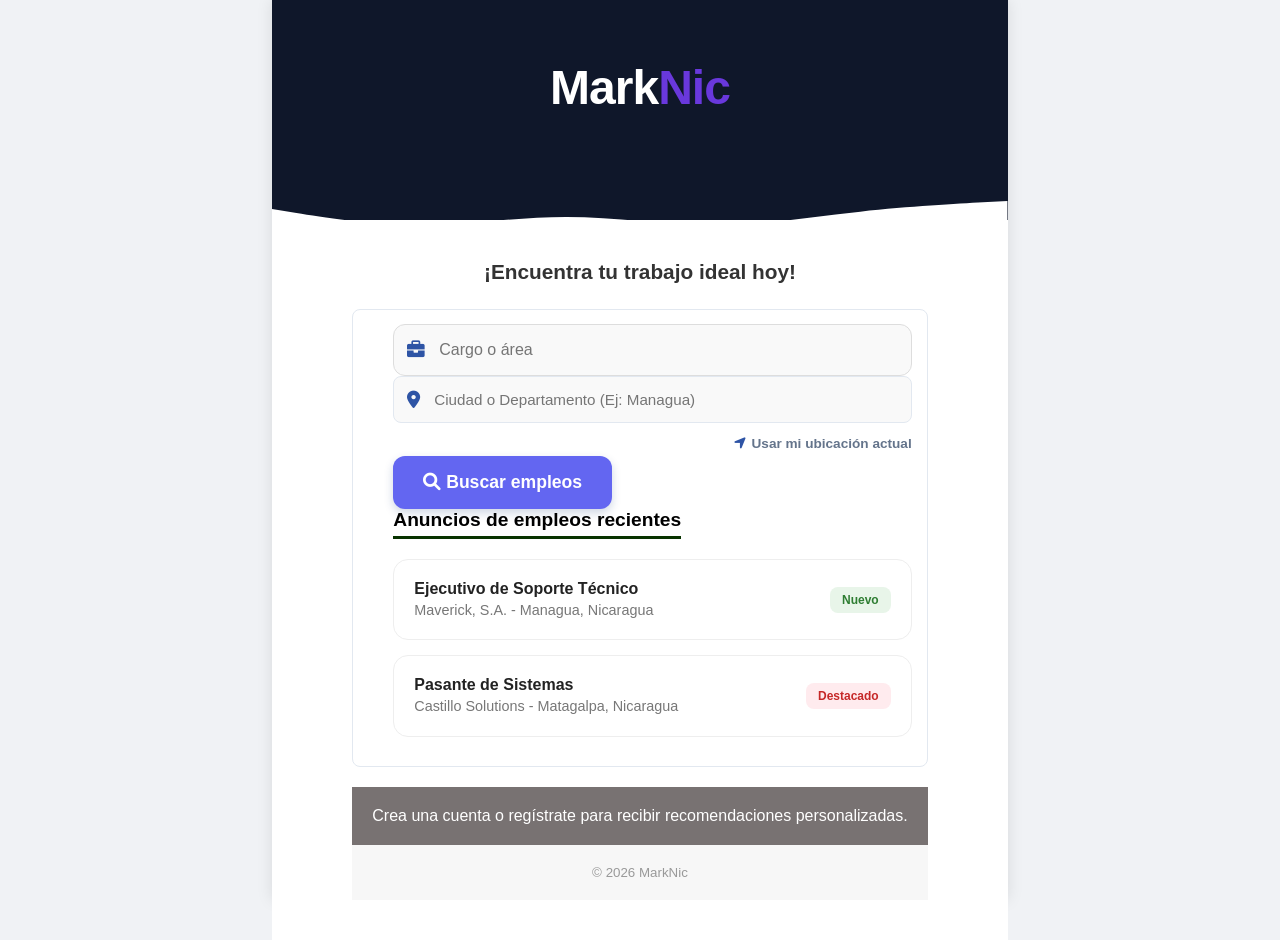
<file: index.html>
<html lang="es">

<head>
    <meta charset="UTF-8">
    <meta name="viewport" content="width=device-width, initial-scale=1.0">
    <title>MarkNic - Encuentra tu Empleo</title>
    <link rel="stylesheet" href="index.css">
    <link rel="stylesheet" href="https://cdnjs.cloudflare.com/ajax/libs/font-awesome/6.0.0-beta3/css/all.min.css">
</head>

<body>

    <div class="card-container">

        <div class="top-section">
            <div class="header-content">
                <h1 class="marknic-logo">
                    <span class="text-white">Mark</span><span class="text-purple">Nic</span>
                </h1>
            </div>

            <div class="curve-divider">
                <svg viewBox="0 0 1440 320" preserveAspectRatio="none">
                    <path fill="#ffffff"
                        d="M0,192L48,208C96,224,192,256,288,256C384,256,480,224,576,224C672,224,768,256,864,256C960,256,1056,224,1152,202.7C1248,181,1344,171,1392,165.3L1440,160L1440,320L1392,320C1344,320,1248,320,1152,320C1056,320,960,320,864,320C768,320,672,320,576,320C480,320,384,320,288,320C192,320,96,320,48,320L0,320Z">
                    </path>
                </svg>
            </div>
        </div>

        <div class="main-content">
            <h6 class="section-title">¡Encuentra tu trabajo ideal hoy!</h6>

            <form class="search-form" id="formBusqueda">

                <div class="search-inputs">
                    <div class="input-group">
                        <i class="fa fa-briefcase input-icon"
                            style="position: absolute; left: 14px; top: 20%; transform: translateY(-50%); color: #2e54a5; font-size: 1.1rem;"></i></i>
                        <input type="text" id="cargo" placeholder="Cargo o área" required="" </div>

                        <div style="width: 100%;">
                            <div style="position: relative; width: 100%;">
                                <i class="fas fa-map-marker-alt"
                                    style="position: absolute; left: 14px; top: 50%; transform: translateY(-50%); color: #2e54a5; font-size: 1.1rem;"></i>

                                <input type="text" id="lugar" placeholder="Ciudad o Departamento (Ej: Managua)" required
                                    autocomplete="off" oninput="filtrarDepartamentos()"
                                    style="width: 100%; padding: 14px 15px 14px 40px; border: 1px solid #e2e8f0; border-radius: 8px; box-sizing: border-box; font-size: 0.95rem; outline: none;">

                                <ul id="sugerencias-lista"
                                    style="display: none; position: absolute; top: 100%; left: 0; right: 0; background: white; border: 1px solid #e2e8f0; border-radius: 8px; max-height: 180px; overflow-y: auto; z-index: 1000; list-style: none; padding: 0; margin: 5px 0 0 0; box-shadow: 0 10px 15px -3px rgba(0,0,0,0.1);">
                                </ul>
                            </div>

                            <button type="button" onclick="obtenerUbicacion()"
                                style="background: transparent; color: #64748b; border: none; padding: 5px 0; margin-top: 8px; font-size: 0.85rem; font-weight: 600; cursor: pointer; width: 100%; display: flex; justify-content: flex-end; align-items: center; gap: 6px; transition: 0.3s;">
                                <i class="fas fa-location-arrow" style="color: #2e54a5;"></i> Usar mi ubicación actual
                            </button>
                        </div>


                    </div>
                    <div>
                    <button type="button" class="search-button" onclick="validarYEnviar()">
                        <i class="fa fa-search"></i> Buscar empleos
                    </button>
                    </div>
            </form>

            <div class="extra-content">
                <div class="recent-jobs">
                    <h3>Anuncios de empleos recientes</h3>

                    <div class="job-card">
                        <div class="job-info">
                            <a href="/Inicio/2. indexoferta1.html" style="text-decoration: none; color: inherit;">
                                <strong>Ejecutivo de Soporte Técnico</strong>
                                <p>Maverick, S.A. - Managua, Nicaragua</p>
                            </a>
                        </div>
                        <span class="job-badge bg-new">Nuevo</span>
                    </div>

                    <div class="job-card">
                        <div class="job-info">
                            <a href="/Inicio/3. indexoferta2.html" style="text-decoration: none; color: inherit;">
                                <strong>Pasante de Sistemas</strong>
                                <p>Castillo Solutions - Matagalpa, Nicaragua</p>
                            </a>
                        </div>
                        <span class="job-badge bg-urgent">Destacado</span>
                    </div>
                </div>
            </div>
        </div>

        <div class="info-banner">
            <p>Crea una cuenta o regístrate para recibir recomendaciones personalizadas.</p>
        </div>

        <footer>
            <small>© 2026 MarkNic</small>
        </footer>
    </div>

    <script src="/Login/5. Valibusq.js"></script>

</body>

</html>
</file>
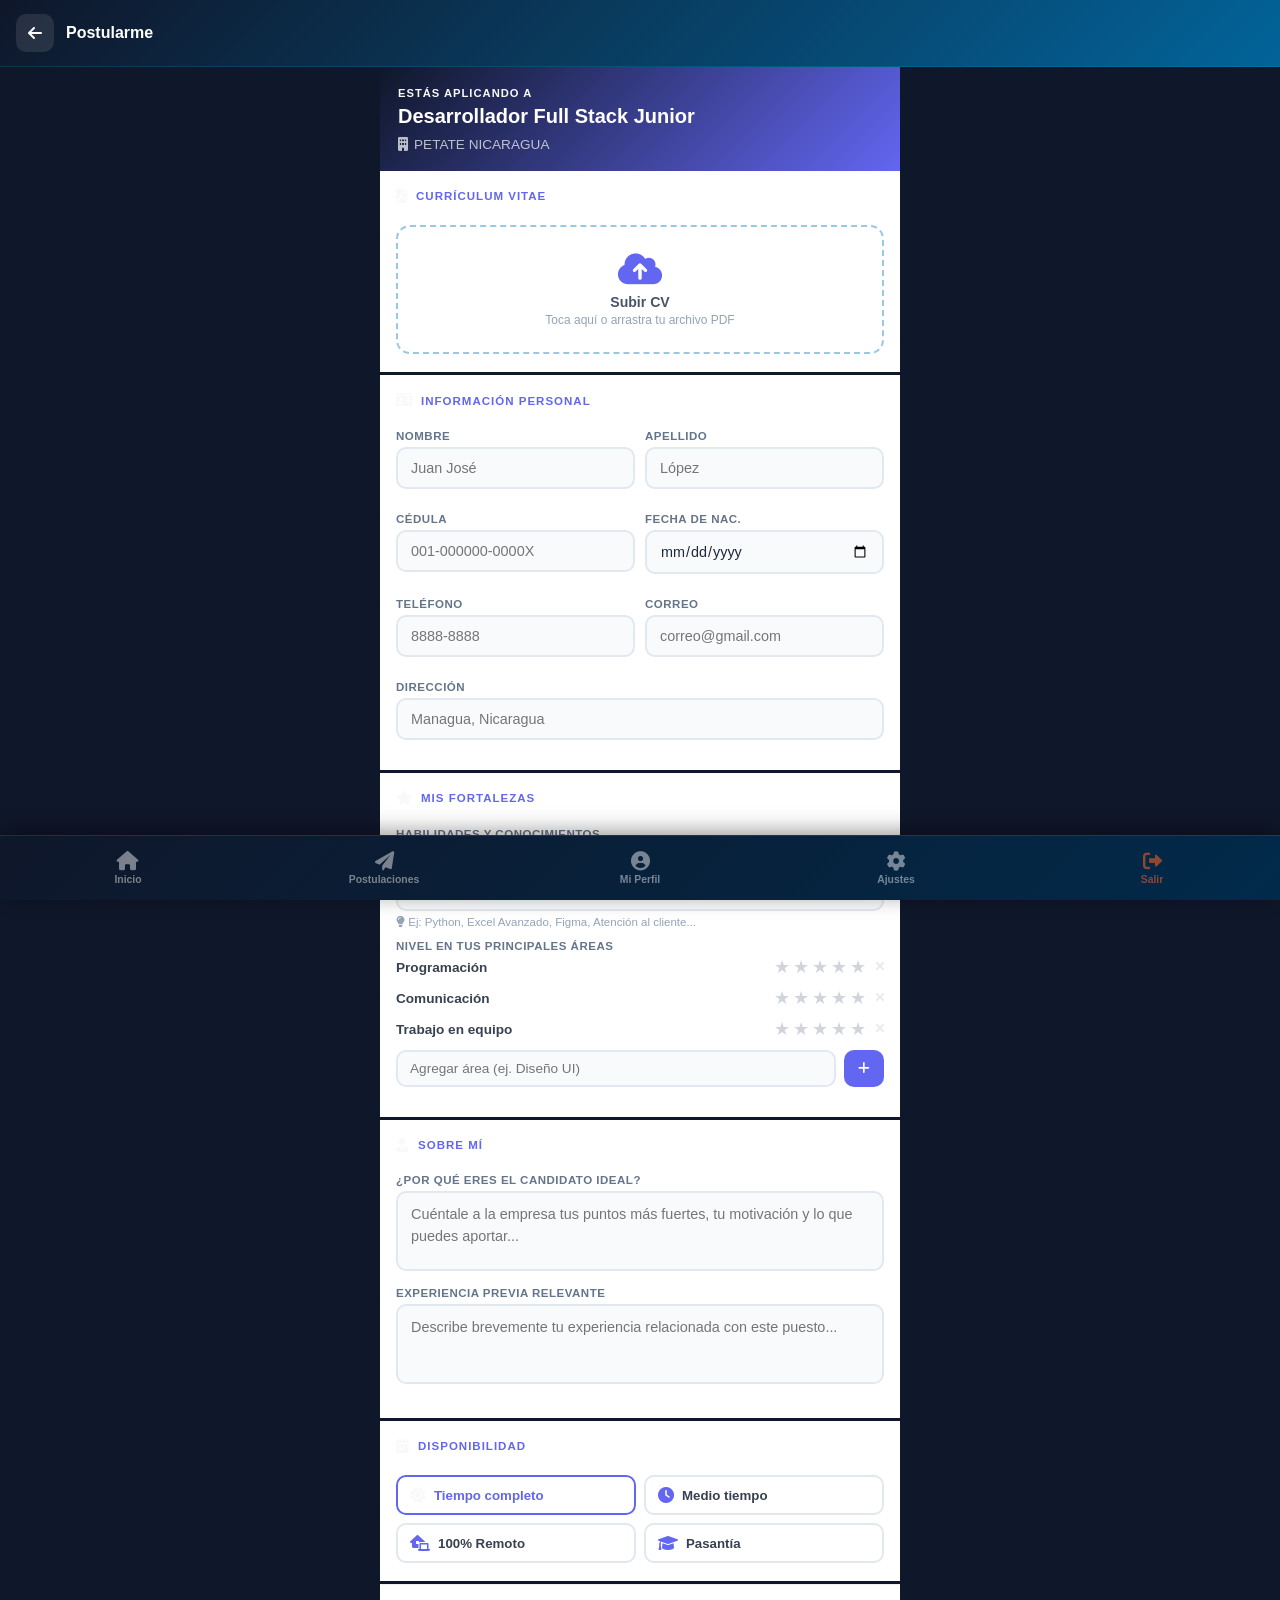
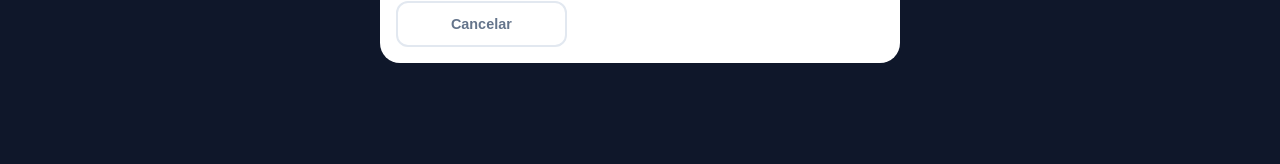
<file: Inicio/Postulacion.html>
<!DOCTYPE html>
<html lang="es">
<head>
    <meta charset="UTF-8">
    <meta name="viewport" content="width=device-width, initial-scale=1.0">
    <title>Postularme | MarkNic</title>
    <link rel="stylesheet" href="https://cdnjs.cloudflare.com/ajax/libs/font-awesome/6.0.0-beta3/css/all.min.css">
    <style>
        :root {
           --travel-blue:      #6366f1;
            --travel-sky:       #f9f9f9;
            --travel-coral:     #2a6a05;
            --travel-sand:      #F5E6D3;
            --travel-dark:      #0f172a;
            --travel-white:     #FFFFFF;
            --travel-gray:      #6B7280;
            --travel-light-bg:  #F0F8FF;
            --travel-card-bg:   #FFFFFF;
            --travel-success:   #0CAA56;
            --nav-height:       65px;
        }

        * { box-sizing: border-box; margin: 0; padding: 0; }

        body {
            font-family: -apple-system, BlinkMacSystemFont, "Segoe UI", Roboto, sans-serif;
            background: var(--travel-dark);
            min-height: 100vh;
            padding-bottom: calc(var(--nav-height) + 16px);
        }

        /* ====== TOPBAR ====== */
        .topbar {
            display: flex; align-items: center; gap: 12px;
            padding: 14px 16px;
            background: linear-gradient(135deg, var(--travel-dark), #0077B6cc);
            position: sticky; top: 0; z-index: 100;
            border-bottom: 1px solid rgba(0,180,216,0.2);
        }
        .btn-back {
            background: rgba(255,255,255,0.1); color: white; border: none;
            width: 38px; height: 38px; border-radius: 10px;
            cursor: pointer; font-size: 1rem;
            display: flex; align-items: center; justify-content: center;
            transition: 0.3s;
        }
        .btn-back:hover { background: rgba(255,255,255,0.2); }
        .topbar h2 { color: white; font-size: 1rem; font-weight: 700; }

        /* ====== CONTENEDOR PRINCIPAL ====== */
        .contenedor {
            max-width: 520px;
            margin: 0 auto;
            padding: 0 0 20px;
        }

        /* ====== HERO DEL PUESTO ====== */
        .hero-puesto {
            background: linear-gradient(135deg, var(--travel-dark), var(--travel-blue));
            padding: 20px 18px 18px;
            color: white;
        }
        .hero-puesto .label-puesto {
            font-size: 0.7rem; font-weight: 700;
            color: var(--travel-sky); text-transform: uppercase;
            letter-spacing: 1px; margin-bottom: 4px;
        }
        .hero-puesto h1 {
            font-size: 1.25rem; font-weight: 800; line-height: 1.3;
        }
        .hero-puesto .empresa-tag {
            display: inline-flex; align-items: center; gap: 6px;
            margin-top: 8px; color: rgba(255,255,255,0.7); font-size: 0.85rem;
        }

        /* ====== TARJETA BLANCA GENERAL ====== */
        .tarjeta {
            background: white;
            margin: 0 0 3px;
            padding: 18px 16px;
        }
        .tarjeta:last-of-type { border-radius: 0 0 20px 20px; }

        .seccion-titulo {
            display: flex; align-items: center; gap: 8px;
            font-size: 0.72rem; font-weight: 700;
            color: var(--travel-blue); text-transform: uppercase;
            letter-spacing: 1px; margin-bottom: 14px;
            padding-bottom: 8px;
            border-bottom: 2px solid var(--travel-light);
        }
        .seccion-titulo i { color: var(--travel-sky); font-size: 0.9rem; }

        /* ====== INPUTS ====== */
        .fila { display: flex; gap: 10px; margin-bottom: 12px; }
        .fila .grupo { flex: 1; }

        .grupo { margin-bottom: 12px; }
        .grupo label {
            display: block; font-size: 0.72rem; font-weight: 700;
            color: #64748b; text-transform: uppercase;
            letter-spacing: 0.5px; margin-bottom: 5px;
        }
        .grupo input, .grupo select, .grupo textarea {
            width: 100%; padding: 11px 13px;
            border: 2px solid #e2e8f0; border-radius: 10px;
            font-size: 0.9rem; color: #1e293b;
            font-family: inherit; transition: 0.3s;
            background: #f8fafc; outline: none;
        }
        .grupo input:focus, .grupo select:focus, .grupo textarea:focus {
            border-color: var(--travel-sky);
            background: white;
            box-shadow: 0 0 0 3px rgba(0,180,216,0.1);
        }
        .grupo textarea { resize: none; min-height: 80px; line-height: 1.5; }

        /* ====== SUBIR CV ====== */
        .upload-area {
            border: 2px dashed rgba(0,119,182,0.4);
            border-radius: 14px;
            padding: 24px 16px;
            text-align: center;
            background: var(--travel-light);
            cursor: pointer;
            transition: 0.3s;
        }
        .upload-area:hover {
            border-color: var(--travel-sky);
            background: #e0f5fb;
        }
        .upload-area.activo {
            border-color: var(--travel-success);
            background: #f0fdf4;
        }
        .upload-area i {
            font-size: 2.2rem; color: var(--travel-blue);
            margin-bottom: 8px; display: block;
        }
        .upload-area p { font-size: 0.88rem; color: #475569; font-weight: 600; }
        .upload-area span { font-size: 0.75rem; color: #94a3b8; }
        #file-nombre {
            margin-top: 10px; font-size: 0.82rem;
            color: var(--travel-success); font-weight: 700; display: none;
        }
        #file-nombre i { margin-right: 5px; }

        /* ====== FORTALEZAS / TAGS ====== */
        .tags-wrap {
            display: flex; flex-wrap: wrap; gap: 7px;
            padding: 10px;
            border: 2px solid #e2e8f0; border-radius: 10px;
            background: #f8fafc; min-height: 50px;
            cursor: text; transition: 0.3s;
        }
        .tags-wrap:focus-within {
            border-color: var(--travel-sky);
            background: white;
            box-shadow: 0 0 0 3px rgba(0,180,216,0.1);
        }
        .tag-item {
            display: inline-flex; align-items: center; gap: 5px;
            background: linear-gradient(135deg, var(--travel-blue), var(--travel-sky));
            color: white; border-radius: 20px;
            padding: 4px 10px; font-size: 0.78rem; font-weight: 600;
        }
        .tag-item i { cursor: pointer; font-size: 0.7rem; opacity: 0.8; }
        .tag-item i:hover { opacity: 1; }
        .tag-input-inline {
            border: none; outline: none; background: transparent;
            font-size: 0.88rem; color: #1e293b; font-family: inherit;
            min-width: 120px; flex: 1; padding: 2px 4px;
        }
        .hint-tags {
            font-size: 0.72rem; color: #94a3b8; margin-top: 5px;
        }

        /* ====== NIVEL DE SKILL (estrellas) ====== */
        .skills-lista { display: flex; flex-direction: column; gap: 10px; }
        .skill-fila {
            display: flex; align-items: center;
            gap: 10px;
        }
        .skill-fila .skill-nombre {
            flex: 1; font-size: 0.85rem; font-weight: 600; color: #374151;
        }
        .estrellas { display: flex; gap: 3px; }
        .estrella {
            font-size: 1.1rem; cursor: pointer;
            color: #d1d5db; transition: 0.2s;
        }
        .estrella.activa { color: #f59e0b; }
        .estrella:hover { transform: scale(1.2); }

        /* ====== DISPONIBILIDAD ====== */
        .opciones-disp {
            display: grid; grid-template-columns: 1fr 1fr;
            gap: 8px;
        }
        .opcion-disp {
            border: 2px solid #e2e8f0; border-radius: 10px;
            padding: 10px 12px; cursor: pointer; transition: 0.3s;
            display: flex; align-items: center; gap: 8px;
            font-size: 0.83rem; font-weight: 600; color: #374151;
        }
        .opcion-disp i { color: var(--travel-blue); font-size: 1rem; }
        .opcion-disp.seleccionada {
            border-color: var(--travel-blue);
            background: var(--travel-light);
            color: var(--travel-blue);
        }
        .opcion-disp.seleccionada i { color: var(--travel-sky); }

        /* ====== BOTONES FINALES ====== */
        .acciones {
            display: flex; gap: 10px;
            padding: 16px;
            background: white;
            border-radius: 0 0 20px 20px;
            border-top: 1px solid #f0f0f0;
        }
        .btn-cancelar {
            flex: 1; padding: 13px;
            background: transparent; color: #64748b;
            border: 2px solid #e2e8f0; border-radius: 12px;
            font-weight: 700; font-size: 0.9rem; cursor: pointer; transition: 0.3s;
        }
        .btn-cancelar:hover { border-color: #94a3b8; background: #f8fafc; }

        .btn-enviar {
            flex: 2; padding: 13px;
            background: linear-gradient(135deg, var(--travel-blue));
            color: white; border: none; border-radius: 12px;
            font-weight: 800; font-size: 0.95rem; cursor: pointer; transition: 0.3s;
            display: flex; align-items: center; justify-content: center; gap: 8px;
        }
        .btn-enviar:hover { transform: translateY(-1px); filter: brightness(1.05); }
        .btn-enviar:disabled { opacity: 0.6; cursor: not-allowed; transform: none; }

        /* ====== BOTTOM NAV ====== */
        .bottom-nav {
            position: fixed; bottom: 0; left: 0; right: 0;
            height: var(--nav-height);
            background: linear-gradient(135deg, var(--travel-dark), #012a4a);
            border-top: 1px solid rgba(0,180,216,0.2);
            display: flex; justify-content: space-around; align-items: center;
            z-index: 1000;
            box-shadow: 0 -4px 20px rgba(0,0,0,0.4);
        }
        .nav-item {
            display: flex; flex-direction: column; align-items: center;
            gap: 3px; padding: 6px 8px; border-radius: 12px;
            cursor: pointer; text-decoration: none;
            color: rgba(255,255,255,0.45); flex: 1; max-width: 75px;
            transition: 0.25s;
        }
        .nav-item i { font-size: 1.2rem; }
        .nav-item span { font-size: 0.65rem; font-weight: 600; }
        .nav-item:hover { color: var(--travel-sky); }
        .nav-item.nav-logout { color: rgba(232,93,39,0.6); }
        .nav-item.nav-logout:hover { color: var(--travel-coral); }

        /* ====== MODAL ÉXITO ====== */
        .modal-overlay {
            position: fixed; top: 0; left: 0; width: 100%; height: 100%;
            background: rgba(0,0,0,0.65);
            display: none; justify-content: center; align-items: center;
            z-index: 2000; padding: 20px;
        }
        .modal-exito {
            background: white; border-radius: 20px;
            padding: 36px 24px; text-align: center;
            max-width: 320px; width: 100%;
            animation: popIn 0.3s ease;
        }
        @keyframes popIn {
            from { transform: scale(0.8); opacity: 0; }
            to   { transform: scale(1);   opacity: 1; }
        }
        .icono-exito {
            width: 72px; height: 72px; border-radius: 50%;
            background: linear-gradient(135deg, var(--travel-success), #34d399);
            display: flex; align-items: center; justify-content: center;
            margin: 0 auto 16px;
            font-size: 2rem; color: white;
        }
        .modal-exito h3 { font-size: 1.2rem; color: var(--travel-dark); margin-bottom: 8px; }
        .modal-exito p { font-size: 0.88rem; color: #64748b; margin-bottom: 20px; }
        .btn-ok {
            background: linear-gradient(135deg, var(--travel-blue), var(--travel-sky));
            color: white; border: none; padding: 12px 32px;
            border-radius: 12px; font-weight: 700; cursor: pointer; font-size: 0.95rem;
        }

        @keyframes fadeUp {
            from { transform: translateY(16px); opacity: 0; }
            to   { transform: translateY(0); opacity: 1; }
        }
        .tarjeta { animation: fadeUp 0.35s ease both; }
        .tarjeta:nth-child(1) { animation-delay: 0.05s; }
        .tarjeta:nth-child(2) { animation-delay: 0.10s; }
        .tarjeta:nth-child(3) { animation-delay: 0.15s; }
        .tarjeta:nth-child(4) { animation-delay: 0.20s; }
        .tarjeta:nth-child(5) { animation-delay: 0.25s; }
    </style>
</head>
<body>

    <!-- TOPBAR -->
    <div class="topbar">
        <button class="btn-back" onclick="window.history.back()">
            <i class="fas fa-arrow-left"></i>
        </button>
        <h2>Postularme</h2>
    </div>

    <div class="contenedor">

        <!-- HERO PUESTO -->
        <div class="hero-puesto">
            <div class="label-puesto">Estás aplicando a</div>
            <h1 id="nombre-puesto">Desarrollador Full Stack Junior</h1>
            <div class="empresa-tag">
                <i class="fas fa-building"></i>
                <span id="nombre-empresa">PETATE NICARAGUA</span>
            </div>
        </div>

        <!-- SECCIÓN 1: CV -->
        <div class="tarjeta">
            <div class="seccion-titulo">
                <i class="fas fa-file-pdf"></i> Currículum Vitae
            </div>
            <div class="upload-area" id="drop-zone" onclick="document.getElementById('file-cv').click()">
                <i class="fas fa-cloud-upload-alt"></i>
                <p>Subir CV</p>
                <span>Toca aquí o arrastra tu archivo PDF</span>
                <div id="file-nombre"></div>
            </div>
            <input type="file" id="file-cv" hidden accept=".pdf">
        </div>

        <!-- SECCIÓN 2: DATOS PERSONALES -->
        <div class="tarjeta">
            <div class="seccion-titulo">
                <i class="fas fa-id-card"></i> Información Personal
            </div>
            <div class="fila">
                <div class="grupo">
                    <label>Nombre</label>
                    <input type="text" placeholder="Juan José" autocomplete="given-name">
                </div>
                <div class="grupo">
                    <label>Apellido</label>
                    <input type="text" placeholder="López" autocomplete="family-name">
                </div>
            </div>
            <div class="fila">
                <div class="grupo">
                    <label>Cédula</label>
                    <input type="text" placeholder="001-000000-0000X">
                </div>
                <div class="grupo">
                    <label>Fecha de Nac.</label>
                    <input type="date">
                </div>
            </div>
            <div class="fila">
                <div class="grupo">
                    <label>Teléfono</label>
                    <input type="tel" placeholder="8888-8888" autocomplete="tel">
                </div>
                <div class="grupo">
                    <label>Correo</label>
                    <input type="email" placeholder="correo@gmail.com" autocomplete="email">
                </div>
            </div>
            <div class="grupo">
                <label>Dirección</label>
                <input type="text" placeholder="Managua, Nicaragua" autocomplete="street-address">
            </div>
        </div>

        <!-- SECCIÓN 3: FORTALEZAS / SKILLS -->
        <div class="tarjeta">
            <div class="seccion-titulo">
                <i class="fas fa-star"></i> Mis Fortalezas
            </div>

            <!-- Tags de habilidades -->
            <div class="grupo">
                <label>Habilidades y conocimientos</label>
                <div class="tags-wrap" id="tags-container" onclick="document.getElementById('tag-input').focus()">
                    <input type="text" id="tag-input" class="tag-input-inline" placeholder="Escribe y presiona Enter...">
                </div>
                <p class="hint-tags"><i class="fas fa-lightbulb"></i> Ej: Python, Excel Avanzado, Figma, Atención al cliente...</p>
            </div>

            <!-- Nivel de habilidades principales -->
            <div class="grupo" style="margin-top:6px;">
                <label>Nivel en tus principales áreas</label>
                <div class="skills-lista" id="skills-lista">
                    <!-- Se generan dinámicamente -->
                </div>
                <div style="margin-top:10px; display:flex; gap:8px;">
                    <input type="text" id="nueva-skill" placeholder="Agregar área (ej. Diseño UI)" style="flex:1; padding:9px 12px; border:2px solid #e2e8f0; border-radius:10px; font-size:0.85rem; outline:none;">
                    <button onclick="agregarSkill()" style="padding:9px 14px; background:var(--travel-blue); color:white; border:none; border-radius:10px; cursor:pointer; font-weight:700;">
                        <i class="fas fa-plus"></i>
                    </button>
                </div>
            </div>
        </div>

        <!-- SECCIÓN 4: SOBRE MÍ -->
        <div class="tarjeta">
            <div class="seccion-titulo">
                <i class="fas fa-user-tie"></i> Sobre Mí
            </div>
            <div class="grupo">
                <label>¿Por qué eres el candidato ideal?</label>
                <textarea placeholder="Cuéntale a la empresa tus puntos más fuertes, tu motivación y lo que puedes aportar..."></textarea>
            </div>
            <div class="grupo">
                <label>Experiencia previa relevante</label>
                <textarea placeholder="Describe brevemente tu experiencia relacionada con este puesto..."></textarea>
            </div>
        </div>

        <!-- SECCIÓN 5: DISPONIBILIDAD -->
        <div class="tarjeta">
            <div class="seccion-titulo">
                <i class="fas fa-calendar-check"></i> Disponibilidad
            </div>
            <div class="opciones-disp" id="opciones-disp">
                <div class="opcion-disp seleccionada" onclick="seleccionarDisp(this)">
                    <i class="fas fa-sun"></i> Tiempo completo
                </div>
                <div class="opcion-disp" onclick="seleccionarDisp(this)">
                    <i class="fas fa-clock"></i> Medio tiempo
                </div>
                <div class="opcion-disp" onclick="seleccionarDisp(this)">
                    <i class="fas fa-laptop-house"></i> 100% Remoto
                </div>
                <div class="opcion-disp" onclick="seleccionarDisp(this)">
                    <i class="fas fa-graduation-cap"></i> Pasantía
                </div>
            </div>
        </div>

        <!-- BOTONES -->
        <div class="acciones">
            <button class="btn-cancelar" onclick="window.history.back()">Cancelar</button>
            <button class="btn-enviar" id="btn-enviar" onclick="enviarPostulacion()">
                <i class="fas fa-paper-plane"></i>
                <span id="texto-btn">Enviar Postulación</span>
            </button>
        </div>

    </div><!-- fin contenedor -->

    <!-- BOTTOM NAV -->
    <nav class="bottom-nav">
        <a href="1. indexmenu.html" class="nav-item">
            <i class="fas fa-home"></i><span>Inicio</span>
        </a>
        <a href="#" class="nav-item">
            <i class="fas fa-paper-plane"></i><span>Postulaciones</span>
        </a>
        <a href="#" class="nav-item">
            <i class="fas fa-user-circle"></i><span>Mi Perfil</span>
        </a>
        <a href="#" class="nav-item">
            <i class="fas fa-cog"></i><span>Ajustes</span>
        </a>
        <a href="../Login/3. Iniciar Sesion.html" class="nav-item nav-logout">
            <i class="fas fa-sign-out-alt"></i><span>Salir</span>
        </a>
    </nav>

    <!-- MODAL ÉXITO -->
    <div class="modal-overlay" id="modal-exito">
        <div class="modal-exito">
            <div class="icono-exito"><i class="fas fa-check"></i></div>
            <h3>¡Postulación enviada!</h3>
            <p>Tu perfil ha sido enviado correctamente. La empresa revisará tu solicitud y te contactará pronto.</p>
            <button class="btn-ok" onclick="window.location.href='1. indexmenu.html'">Volver al inicio</button>
        </div>
    </div>

    <script>
        // ======= CV UPLOAD =======
        const dropZone = document.getElementById('drop-zone');
        const fileInput = document.getElementById('file-cv');
        const fileNombre = document.getElementById('file-nombre');

        fileInput.addEventListener('change', function() {
            if (this.files && this.files[0]) {
                dropZone.classList.add('activo');
                dropZone.querySelector('i').className = 'fas fa-check-circle';
                dropZone.querySelector('i').style.color = 'var(--travel-success)';
                dropZone.querySelector('p').textContent = 'CV listo';
                fileNombre.style.display = 'block';
                fileNombre.innerHTML = `<i class="fas fa-file-pdf" style="color:var(--travel-coral)"></i> ${this.files[0].name}`;
            }
        });

        dropZone.addEventListener('dragover', e => { e.preventDefault(); dropZone.style.borderColor = 'var(--travel-sky)'; });
        dropZone.addEventListener('drop', e => {
            e.preventDefault();
            const file = e.dataTransfer.files[0];
            if (file && file.type === 'application/pdf') {
                const dt = new DataTransfer();
                dt.items.add(file);
                fileInput.files = dt.files;
                fileInput.dispatchEvent(new Event('change'));
            }
        });

        // ======= TAGS DE HABILIDADES =======
        const tagInput = document.getElementById('tag-input');
        const tagsContainer = document.getElementById('tags-container');
        let tags = [];

        tagInput.addEventListener('keydown', function(e) {
            if ((e.key === 'Enter' || e.key === ',') && this.value.trim()) {
                e.preventDefault();
                const val = this.value.trim().replace(/,/g, '');
                if (val && !tags.includes(val)) agregarTag(val);
                this.value = '';
            }
            if (e.key === 'Backspace' && !this.value && tags.length) {
                eliminarTag(tags[tags.length - 1]);
            }
        });

        function agregarTag(texto) {
            tags.push(texto);
            const div = document.createElement('div');
            div.className = 'tag-item';
            div.dataset.valor = texto;
            div.innerHTML = `${texto} <i class="fas fa-times" onclick="eliminarTag('${texto}')"></i>`;
            tagsContainer.insertBefore(div, tagInput);
        }

        function eliminarTag(texto) {
            tags = tags.filter(t => t !== texto);
            const el = tagsContainer.querySelector(`[data-valor="${texto}"]`);
            if (el) el.remove();
        }

        // ======= SKILLS CON ESTRELLAS =======
        const skillsIniciales = ['Programación', 'Comunicación', 'Trabajo en equipo'];
        const skilsLista = document.getElementById('skills-lista');

        function crearFilaSkill(nombre) {
            const fila = document.createElement('div');
            fila.className = 'skill-fila';
            fila.innerHTML = `
                <span class="skill-nombre">${nombre}</span>
                <div class="estrellas">
                    ${[1,2,3,4,5].map(n => `<span class="estrella" data-val="${n}" onclick="marcarEstrella(this)">★</span>`).join('')}
                </div>
                <i class="fas fa-times" style="color:#e2e8f0; cursor:pointer; font-size:0.8rem;" onclick="this.parentElement.remove()"></i>
            `;
            skilsLista.appendChild(fila);
        }

        function marcarEstrella(el) {
            const val = parseInt(el.dataset.val);
            const estrellas = el.parentElement.querySelectorAll('.estrella');
            estrellas.forEach((s, i) => {
                s.classList.toggle('activa', i < val);
            });
        }

        function agregarSkill() {
            const input = document.getElementById('nueva-skill');
            const nombre = input.value.trim();
            if (nombre) { crearFilaSkill(nombre); input.value = ''; }
        }

        document.getElementById('nueva-skill').addEventListener('keydown', e => {
            if (e.key === 'Enter') agregarSkill();
        });

        skillsIniciales.forEach(crearFilaSkill);

        // ======= DISPONIBILIDAD =======
        function seleccionarDisp(el) {
            document.querySelectorAll('.opcion-disp').forEach(o => o.classList.remove('seleccionada'));
            el.classList.add('seleccionada');
        }

        // ======= ENVÍO =======
        function enviarPostulacion() {
            const btn = document.getElementById('btn-enviar');
            const texto = document.getElementById('texto-btn');

            btn.disabled = true;
            texto.textContent = 'Enviando...';
            btn.innerHTML = '<i class="fas fa-circle-notch fa-spin"></i> <span>Enviando...</span>';

            setTimeout(() => {
                document.getElementById('modal-exito').style.display = 'flex';
                btn.disabled = false;
                btn.innerHTML = '<i class="fas fa-paper-plane"></i> <span>Enviar Postulación</span>';
            }, 1800);
        }

        // ======= DATOS DEL PUESTO POR URL =======
        const params = new URLSearchParams(window.location.search);
        if (params.get('puesto'))  document.getElementById('nombre-puesto').textContent  = params.get('puesto');
        if (params.get('empresa')) document.getElementById('nombre-empresa').textContent = params.get('empresa');
    </script>

</body>
<script> src="/MarkNic/6. index.js"</script>
</html>
</file>
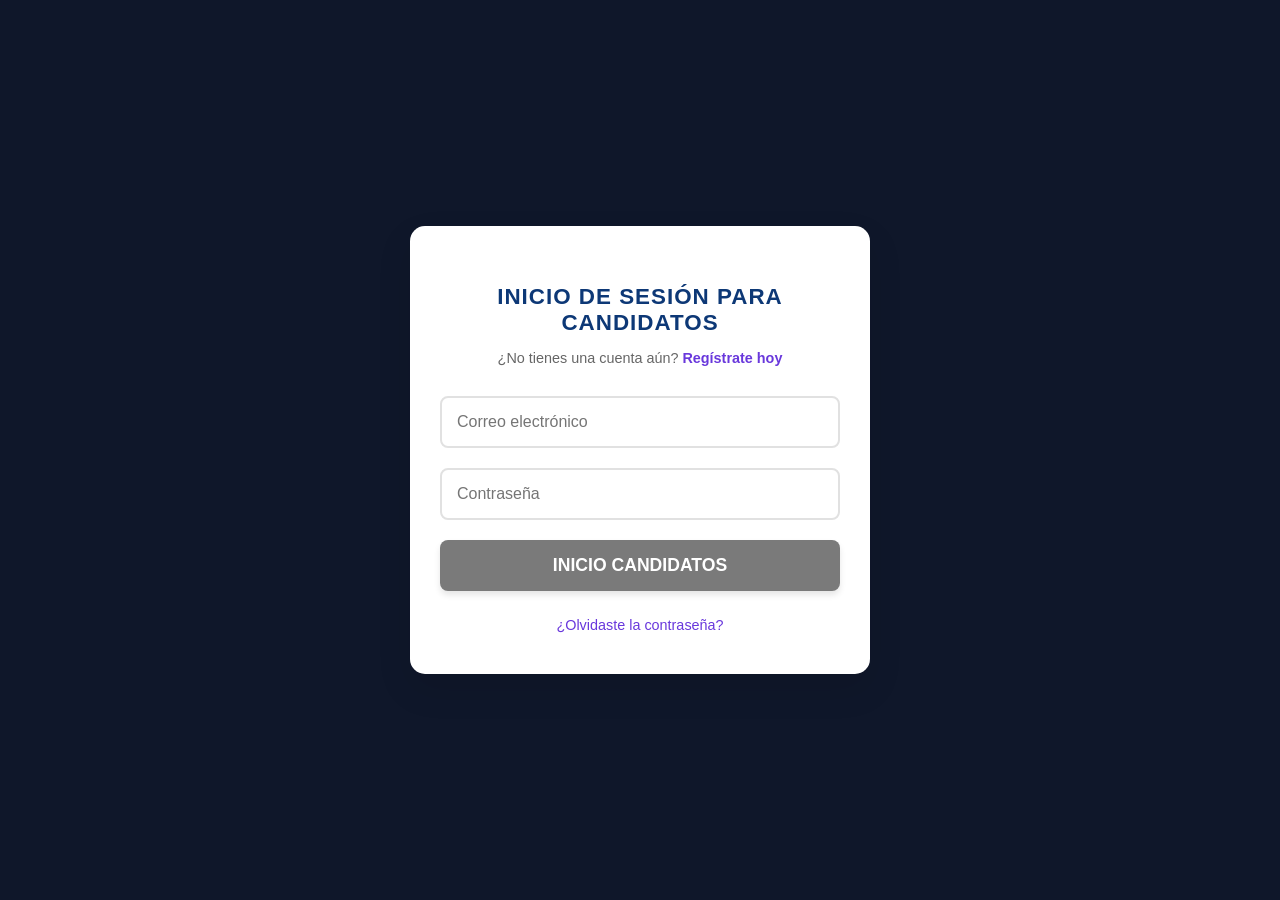
<file: Login/3. Iniciar Sesion.html>
<!DOCTYPE html>
<html lang="es">
<head>
    <meta charset="UTF-8">
    <meta name="viewport" content="width=device-width, initial-scale=1.0">
    <title>InicioSesion - MarkNic</title>

    <link rel="stylesheet" href="3. style-iniciarses.css">
</head>
<body>
    <div class="login-card">
        <h2 class="login-title">INICIO DE SESIÓN PARA CANDIDATOS</h2>
        
        <p class="register-link">¿No tienes una cuenta aún? <a href="#">Regístrate hoy</a></p>

        <form id="loginForm" class="login-form">
            <div class="input-wrapper">
                <input type="email" id="userEmail" placeholder="Correo electrónico" required>
            </div>

            <div class="input-wrapper">
                <input type="password" id="userPass" placeholder="Contraseña" required>
            </div>

            <button type="submit" class="btn-login-submit" id="btnLogin">
                INICIO CANDIDATOS
            </button>
        </form>

        <div class="login-footer">
            <a href="#" class="forgot-pass">¿Olvidaste la contraseña?</a>
        </div>
    </div>

</body>
</html>
</file>
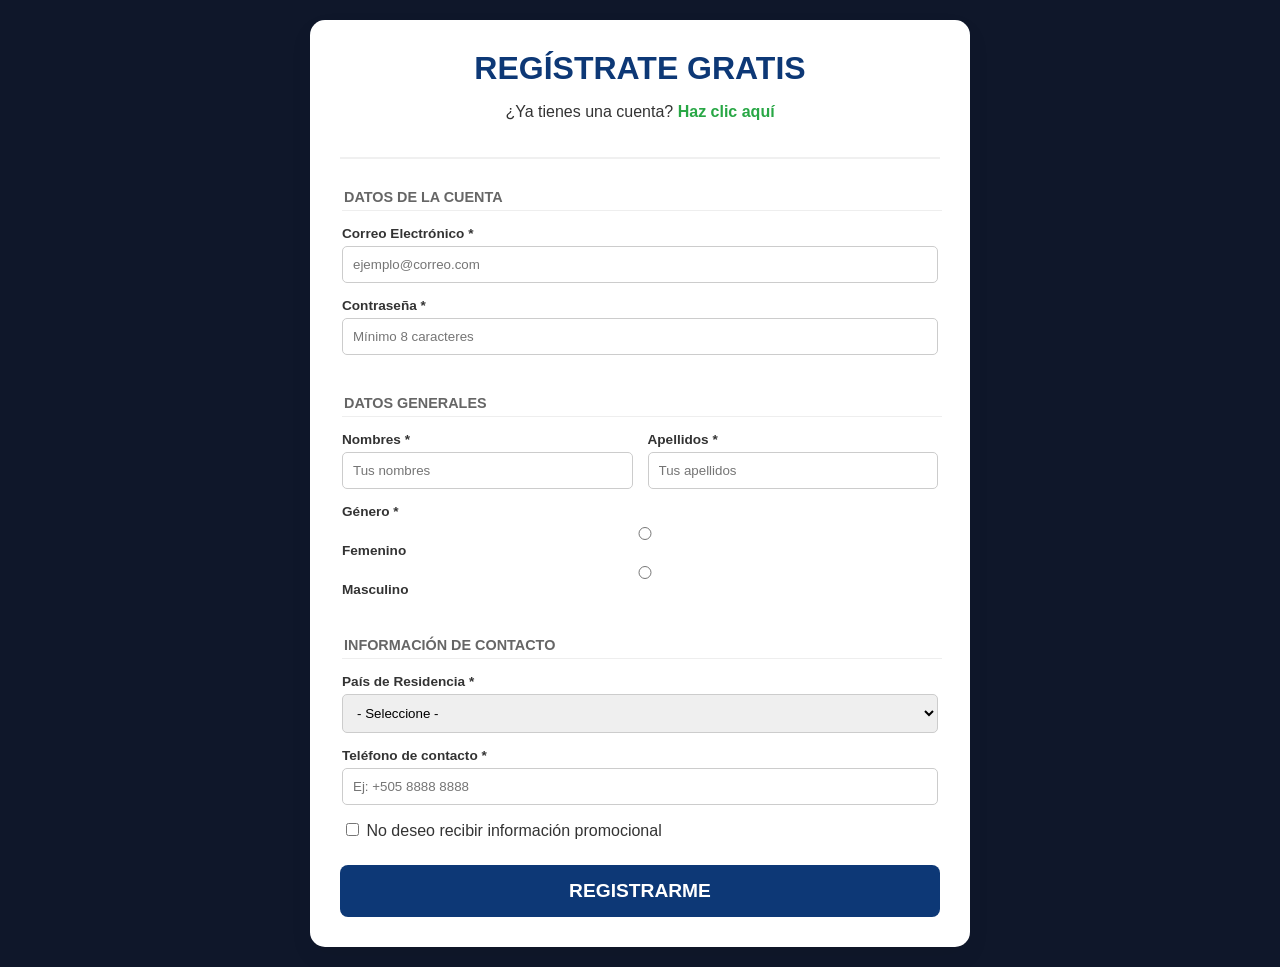
<file: Login/4. Registrarse.html>
<!DOCTYPE html>
<html lang="es">
<head>
    <meta charset="UTF-8">
    <meta name="viewport" content="width=device-width, initial-scale=1.0">
    <title>Registro - MarkNic</title>
    <link rel="stylesheet" href="4. style-regis.css">
</head>
<body>

    <div class="reg-container">
        <header class="reg-header">
            <h1>REGÍSTRATE GRATIS</h1>
            <p>¿Ya tienes una cuenta? <a href="Iniciar Sesion.html">Haz clic aquí</a></p>
        </header>

        <form id="registroForm" class="reg-form">
            
            <fieldset class="reg-section">
                <legend>DATOS DE LA CUENTA</legend>
                <div class="input-group">
                    <label>Correo Electrónico *</label>
                    <input type="email" id="regEmail" placeholder="ejemplo@correo.com" required>
                </div>
                <div class="input-group">
                    <label>Contraseña *</label>
                    <input type="password" id="regPass" placeholder="Mínimo 8 caracteres" required>
                </div>
            </fieldset>

            <fieldset class="reg-section">
                <legend>DATOS GENERALES</legend>
                <div class="row">
                    <div class="input-group">
                        <label>Nombres *</label>
                        <input type="text" placeholder="Tus nombres" required>
                    </div>
                    <div class="input-group">
                        <label>Apellidos *</label>
                        <input type="text" placeholder="Tus apellidos" required>
                    </div>
                </div>
                <div class="input-group">
                    <label>Género *</label>
                    <div class="radio-group">
                        <label><input type="radio" name="genero" value="F"> Femenino</label>
                        <label><input type="radio" name="genero" value="M"> Masculino</label>
                    </div>
                </div>
            </fieldset>

            <fieldset class="reg-section">
                <legend>INFORMACIÓN DE CONTACTO</legend>
                <div class="input-group">
                    <label>País de Residencia *</label>
                    <select required>
                        <option value="">- Seleccione -</option>
                        <option value="NI">Nicaragua</option>
                        <option value="CR">Costa Rica</option>
                        <option value="PA">Panamá</option>
                        <option value="SV">El Salvador</option>
                    </select>
                </div>
                <div class="input-group">
                    <label>Teléfono de contacto *</label>
                    <input type="tel" placeholder="Ej: +505 8888 8888" required>
                </div>
                
                <div class="checkbox-group">
                    <label><input type="checkbox"> No deseo recibir información promocional</label>
                </div>
            </fieldset>

            <button type="submit" class="btn-register" id="btnRegistrar">
                REGISTRARME
            </button>
        </form>
    </div>
</body>
</html>
</file>
<file: index.css>
/* --- ESTILOS GENERALES --- */
* {
    box-sizing: border-box;
    margin: 0;
    padding: 0;
}

html, body {
    font-family: 'Segoe UI', Arial, sans-serif;
    background-color: #f0f2f5;
    display: flex;
    justify-content: center;
    min-height: 100vh;
}

.card-container {
    width: 100%;
    /* Quitamos el max-width de 414px para que crezca en PC */
    max-width: 1000px; 
    background-color: #ffffff;
    min-height: 100vh;
    display: flex;
    flex-direction: column;
    position: relative;
    box-shadow: 0 0 15px rgba(0,0,0,0.1);
}

/* --- ZONA VERDE (TOP) --- */
.top-section {
    background-color: #0F172A; 
    padding: 60px 20px 100px 20px;
    text-align: center;
    position: relative;
}


.marknic-logo {
    font-size: 3rem;
    font-weight: 800;
    margin-bottom: 25px;
    letter-spacing: -1px;
}
.text-white { color: #ffffff; }
.text-purple { color: #6938dc; }

.curve-divider {
    position: absolute;
    bottom: -1px;
    left: 0;
    width: 100%;
    height: 80px;
    z-index: 1;
}
.curve-divider svg {
    width: 100%;
    height: 100%;
    display: block;
}

/* --- ZONA BLANCA (CONTENIDO) --- */
.main-content {
    padding: 20px 40px 60px 40px;
    flex-grow: 1;
    z-index: 5;
    margin-top: -20px;
    background-color: #ffffff;
}

.section-title {
    font-size: 1.3rem;
    color: #333;
    margin-bottom: 25px;
    text-align: center;
    font-weight: 600;
}

/* FORMULARIO RESPONSIVO */
.search-form {
    display: flex;
    flex-direction: column;
    gap: 20px;
    max-width: 800px;
    width: 100%;
}

.search-inputs {
    flex-direction: column;
    flex: 1;
 width: 100%; 
 padding: 14px 15px 14px 40px; 
 border: 1px solid #e2e8f0; 
 border-radius: 8px; 
 gap: 16px;
 box-sizing: border-box; 
 font-size: 0.95rem;
  outline: none;
  flex: 1;


    /* display: flex;
    flex-direction: column;
    gap: 12px;
    width: 100%;
    flex: 1;
    width: 100%; */
}

.input-group {
    position: relative;
    flex: 1;
    width: 100%;
}
.input-icon {
    position: absolute;
    left: 15px;
    top: 50%;
    transform: translateY(-50%);
    color: #0d3876;
}
.input-group input {
    width: 100%;
    padding: 16px 15px 16px 45px;
    border: 1px solid #ddd;
    border-radius: 12px;
    font-size: 1rem;
    background: #f9f9f9;
}

.search-button {
    width: 100%;
    padding: 16px;
    background-color: #6366f1;
    color: white;
    border: none;
    border-radius: 12px;
    font-size: 1.1rem;
    font-weight: bold;
    box-shadow: 0 4px 10px rgba(13, 56, 118, 0.2);
    cursor: pointer;
}

/* CATEGORÍAS */
/* */
.categories-grid .cat-item {
    text-decoration: none;
    display: inline-flex;
    align-items: center;
    gap: 8px;
    padding: 10px 20px;
    border-radius: 50px;
    font-size: 14px;
    font-weight: 600;
    color: white;
    transition: all 0.3s ease;
    margin-bottom: 5px;
}

/* Colores  */
.categories-grid .cat-item.it { background-color: #2e7d32; }
.categories-grid .cat-item.pasante { background-color: #455a64; }
.categories-grid .cat-item.electrica { background-color: #2563eb; }
.categories-grid .cat-item.ventas { background-color: #6b21a8; }

/* Efecto visual al pasar el mouse */
.categories-grid .cat-item:hover {
    transform: translateY(-2px);
    filter: brightness(1.1);
    box-shadow: 0 4px 10px rgba(0,0,0,0.2);
}

/* TARJETAS DE EMPLEO */
.recent-jobs h3 {
    font-size: 1.2rem;
    border-bottom: 3px solid #083300;
    display: inline-block;
    margin-bottom: 20px;
    padding-bottom: 5px;
}
.job-card {
    display: flex;
    justify-content: space-between;
    align-items: center;
    padding: 20px;
    border: 1px solid #eee;
    border-radius: 15px;
    margin-bottom: 15px;
    transition: 0.3s;
    background-color: #ffffff;
    gap: 15px;
}
.job-card:hover { box-shadow: 0 5px 15px rgba(0,0,0,0.05); }
.job-info { flex: 1;}

.job-info strong { font-size: 1rem; color: #222; display: block;}
.job-info p { font-size: 0.9rem; color: #777; margin-top: 4px; line-height: 1.2;}
.job-badge { font-size: 0.75rem; padding: 6px 12px; border-radius: 8px; font-weight: bold; white-space: nowrap; }
.bg-new { background: #e8f5e9; color: #2e7d32; }
.bg-urgent { background: #ffebee; color: #c62828; }

/* FOOTER */
.info-banner {
    background: #787272;
    color: white;
    padding: 20px;
    text-align: center;
    margin-top: 20px;
}
footer {
    padding: 20px;
    text-align: center;
    color: #999;
    background: #f7f7f7;
}

/* =========================================
   MEDIA QUERIES (PARA PC Y TABLETS)
   ========================================= */
@media (min-width: 768px) {
    /* En PC, ponemos los inputs en una sola fila */
    .search-inputs {
        flex-direction: row;
    }
    
    .search-form {
        flex-direction: row;
        align-items: flex-start;
    }
    
    .search-button {
        width: auto;
        padding: 16px 30px;
    }

    .main-content {
        padding: 40px 80px;
    }
}
/*
</file>
<file: Login/3. style-iniciarses.css>
/* --- ESTILO GENERAL --- */
body {
    font-family: 'Segoe UI', sans-serif;
    background-color: #0F172A;
    display: flex;
    justify-content: center;
    align-items: center;
    min-height: 100vh;
    margin: 0;
}

/* --- TARJETA DE LOGIN --- */
.login-card {
    background: #ffffff;
    width: 100%;
    max-width: 400px; /* Tamaño ideal para móvil */
    padding: 40px 30px;
    border-radius: 15px;
    box-shadow: 0 15px 35px rgba(0, 0, 0, 0.1);
    text-align: center;
    margin: 15px;
}

.login-title {
    color: #0d3876; /* El azul oscuro que usamos antes */
    font-size: 1.4rem;
    margin-bottom: 10px;
    letter-spacing: 1px;
}

.register-link {
    font-size: 0.9rem;
    color: #666;
    margin-bottom: 30px;
}

.register-link a {
    color: #6938dc; /* Verde para resaltar */
    text-decoration: none;
    font-weight: bold;
}

/* --- INPUTS --- */
.input-wrapper {
    margin-bottom: 20px;
}

.input-wrapper input {
    width: 100%;
    padding: 15px;
    border: 2px solid #e1e1e1;
    border-radius: 8px;
    font-size: 1rem;
    box-sizing: border-box;
    transition: border-color 0.3s ease;
}

.input-wrapper input:focus {
    outline: none;
    border-color: #0d3876; /* Cambia a azul al escribir */
}

/* --- BOTÓN CON EFECTOS (TRANSITION Y AFTER) --- */
.btn-login-submit {
    width: 100%;
    padding: 15px;
    background-color: #7a7a7a; /* Gris base como la imagen, pero con vida */
    color: white;
    border: none;
    border-radius: 8px;
    font-size: 1.1rem;
    font-weight: bold;
    cursor: pointer;
    position: relative;
    overflow: hidden; /* Necesario para el efecto brillo */
    transition: all 0.3s ease;
    box-shadow: 0 4px 6px rgba(0,0,0,0.1);
}

/* Hover: Cambia a verde al pasar el mouse */
.btn-login-submit:hover {
    background-color: #6938dc; 
    transform: translateY(-2px);
    box-shadow: 0 6px 12px rgba(40, 167, 69, 0.3);
}

/* El efecto "After" de brillo que cruza */
.btn-login-submit::after {
    content: "";
    position: absolute;
    top: -50%;
    left: -60%;
    width: 20%;
    height: 200%;
    background: rgba(255, 255, 255, 0.3);
    transform: rotate(30deg);
    transition: all 0.6s ease;
}

.btn-login-submit:hover::after {
    left: 130%;
}

/* --- FOOTER --- */
.login-footer {
    margin-top: 25px;
}

.forgot-pass {
    color: #6938dc;
    font-size: 0.9rem;
    text-decoration: none;
}

.forgot-pass:hover {
    text-decoration: underline;
}
</file>
<file: Login/4. style-regis.css>
/* --- RESETEO --- */
body {
    font-family: 'Segoe UI', Arial, sans-serif;
    background-color: #0F172A;
    margin: 0;
    padding: 20px;
    color: #333;
}

.reg-container {
    max-width: 600px;
    margin: 0 auto;
    background: white;
    padding: 30px;
    border-radius: 15px;
    box-shadow: 0 10px 25px rgba(0,0,0,0.05);
}

/* --- ENCABEZADO --- */
.reg-header {
    text-align: center;
    margin-bottom: 30px;
    border-bottom: 2px solid #f0f0f0;
    padding-bottom: 20px;
}

.reg-header h1 {
    color: #0d3876;
    font-size: 2rem;
    margin: 0;
}

.reg-header p a {
    color: #28a745;
    text-decoration: none;
    font-weight: bold;
}

/* --- SECCIONES DEL FORMULARIO --- */
.reg-section {
    border: none;
    margin-bottom: 25px;
    padding: 0;
}

.reg-section legend {
    font-weight: bold;
    color: #666;
    font-size: 0.9rem;
    margin-bottom: 15px;
    display: block;
    width: 100%;
    border-bottom: 1px solid #eee;
    padding-bottom: 5px;
}

.input-group {
    margin-bottom: 15px;
    text-align: left;
}

.input-group label {
    display: block;
    font-size: 0.85rem;
    margin-bottom: 5px;
    font-weight: 600;
}

.input-group input, .input-group select {
    width: 100%;
    padding: 10px;
    border: 1px solid #ccc;
    border-radius: 5px;
    box-sizing: border-box;
}

/* Diseño en filas (para Nombres y Apellidos) */
.row {
    display: flex;
    gap: 15px;
}
.row .input-group { flex: 1; }

/* --- BOTÓN REGISTRAR (CON TUS EFECTOS) --- */
.btn-register {
    width: 100%;
    padding: 15px;
    background-color: #0d3876;
    color: white;
    border: none;
    border-radius: 8px;
    font-size: 1.2rem;
    font-weight: bold;
    cursor: pointer;
    position: relative;
    overflow: hidden;
    transition: all 0.3s ease;
}

.btn-register:hover {
    background-color: #28a745; /* Cambia a verde */
    transform: translateY(-3px);
    box-shadow: 0 8px 15px rgba(40, 167, 69, 0.3);
}

.btn-register::after {
    content: "";
    position: absolute;
    top: -50%;
    left: -60%;
    width: 20%;
    height: 200%;
    background: rgba(255, 255, 255, 0.2);
    transform: rotate(30deg);
    transition: all 0.5s;
}

.btn-register:hover::after {
    left: 120%;
}

/* Responsive para celulares */
@media (max-width: 480px) {
    .row { flex-direction: column; gap: 0; }
}
</file>
